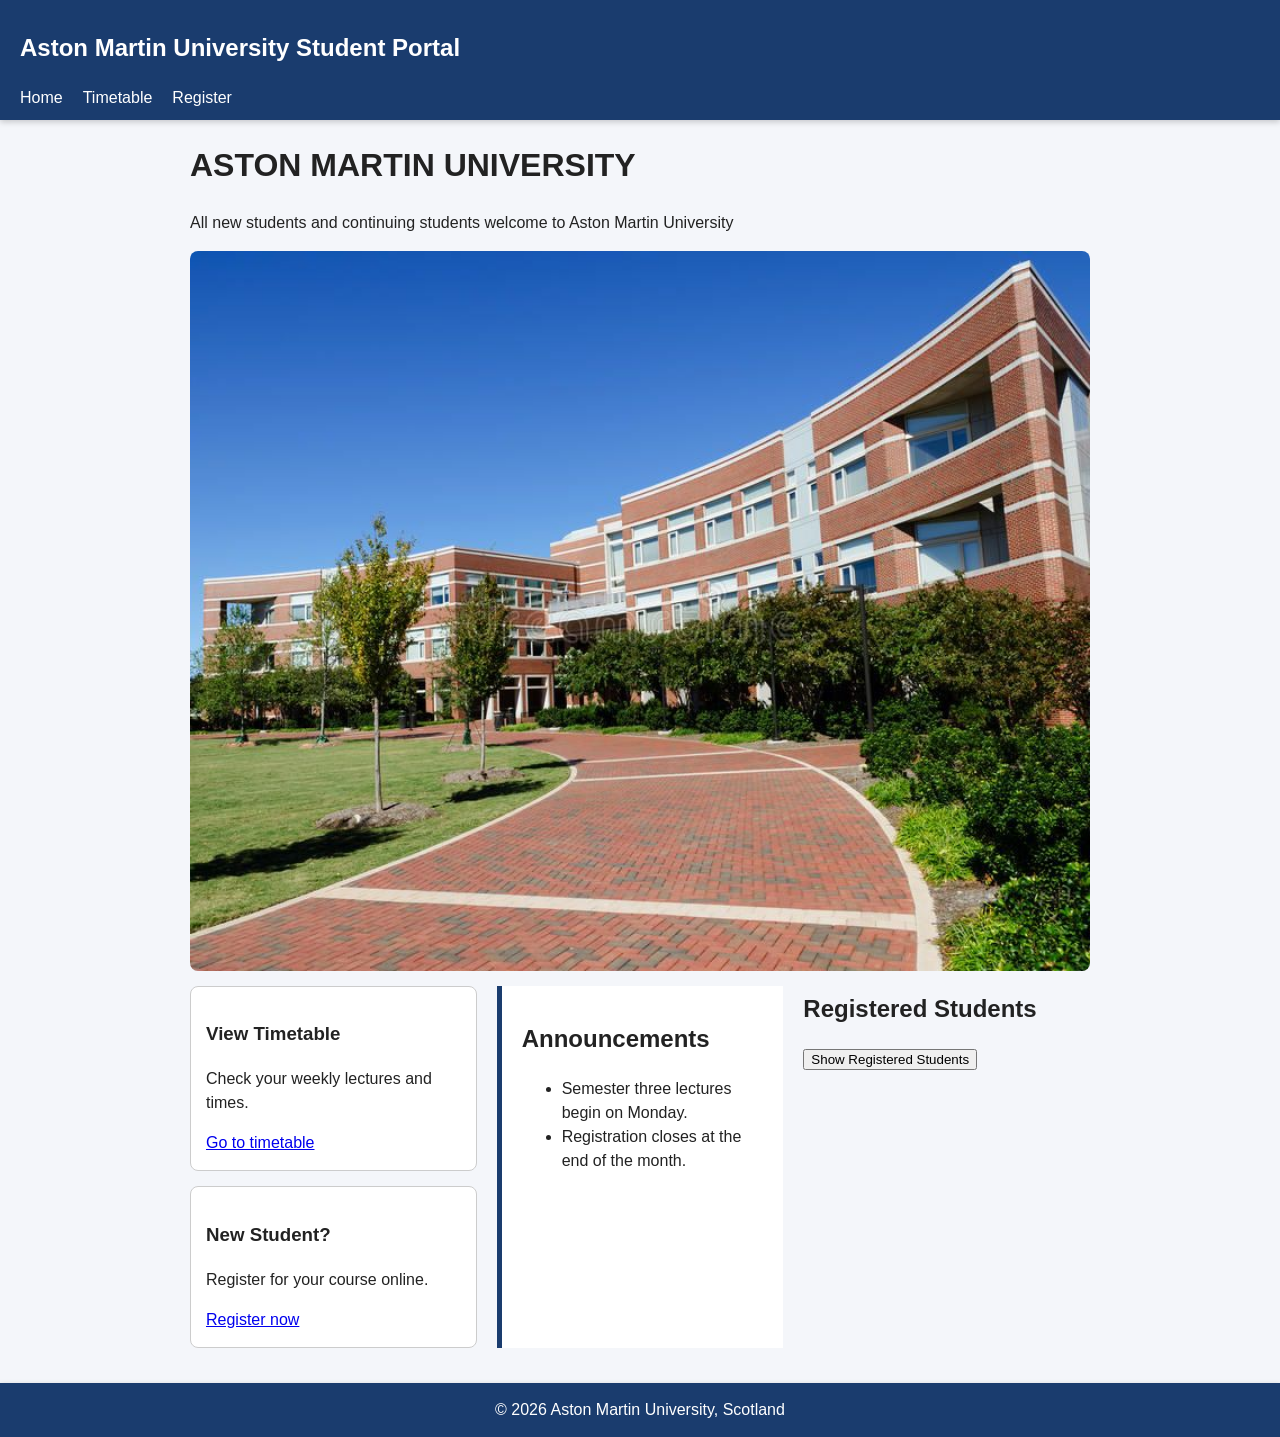
<file: index.html>
<!DOCTYPE html>
<html lang="en">
    <head>
        <meta charset = "UTF-8">
        <meta name = "viewport" content="width=device-width,initial-scale=1.0">
        <title>Dynamic student portal</title>
        <link rel="stylesheet" href="index.css">
    </head>
    <body>
        <header class="site-header">
            <h2>Aston Martin University Student Portal</h2>
            <nav class="main-nav">
                <a href="index.html">Home</a>
                <a href="timetable.html">Timetable</a>
                <a href="register.html" >Register</a>
            </nav>
        </header>
        <main class="content">
            <h1>ASTON MARTIN UNIVERSITY</h1>
            <p> All new students and continuing students welcome to Aston Martin University</p>
            <img id="banner" src="images/image-project.jpg" alt="Aston Martin University campus" width = "900" height = "300">
         <div class="home-grid">
             <section class="quick-links">
              <div class="card">
                <h3>View Timetable</h3>
                <p>Check your weekly lectures and times.</p>
                <a href="timetable.html">Go to timetable</a>
              </div>
              <div class="card">
                <h3>New Student?</h3>
                <p>Register for your course online.</p>
                <a href="register.html">Register now</a>
              </div>
             </section>

             <section class="announcements">
                 <h2>Announcements</h2>
                 <ul>
                   <li>Semester three lectures begin on Monday.</li>
                   <li>Registration closes at the end of the month.</li>
                 </ul>
              </section>
              <section class="students">
                  <h2 id ="student-count">Registered Students</h2>
                  <button id="show-students">Show Registered Students</button>
                  <p id="error-message"></p>
                  <ul id="student-list"></ul>
              </section>
         </div>

        </main>
        <footer class="site-footer">
            &copy; 2026 Aston Martin University, Scotland
        </footer>
        <script src="script.js"></script>    
    </body>
</html>
</file>
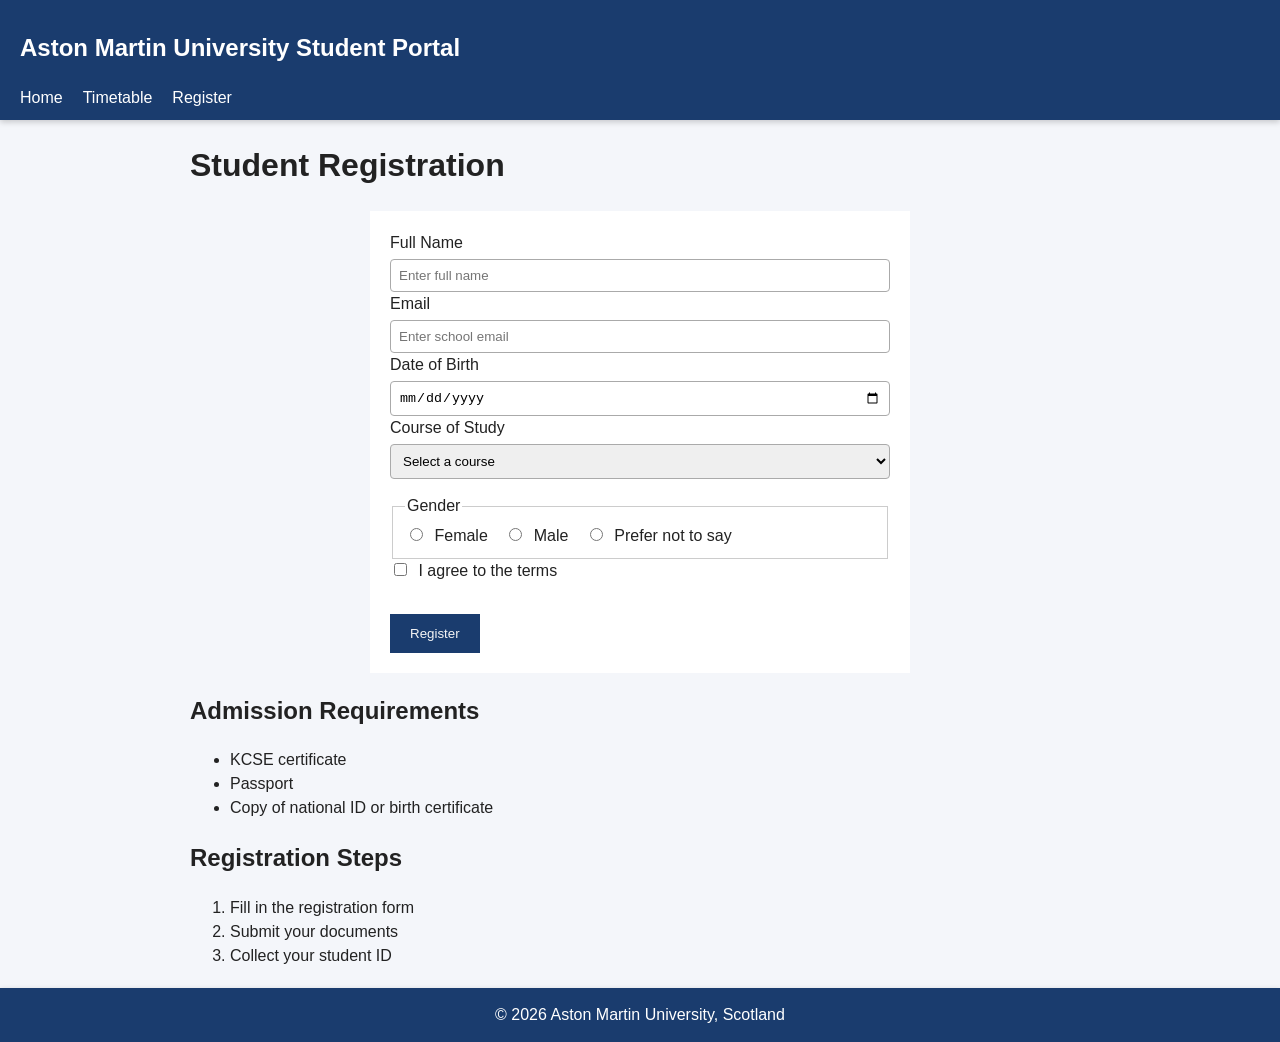
<file: register.html>
<!DOCTYPE html>
<html lang="en">
    <head>
        <meta charset="UTF-8">
        <meta name = "viewport" content="width=device-width,initial-scale=1.0">
        <title>Student Register</title>
        <link rel="stylesheet" href="index.css">
    </head>
<body>
    <header class="site-header">
        <h2>Aston Martin University Student Portal</h2>
        <nav class="main-nav">
            <a href ="index.html">Home</a>
            <a href ="timetable.html">Timetable</a>
            <a href="register.html">Register</a>
        </nav>
    </header>
    <main class="content">
        <h1>Student Registration</h1>

        <form class="form" id="regForm" novalidate>
            <label for="fullname">Full Name</label>
            <input type="text" id="fullname" name="fullname" required placeholder="Enter full name">
            <label for="email">Email</label>
            <input type="email" id="email" name="email" required placeholder="Enter school email">
            <label for="dob">Date of Birth</label>
            <input type="date" id="dob" name="dob" required>
            <label for="course">Course of Study</label>
            <select id="course" name="course" required>
                <option value="">Select a course</option>
                <option>BSc Data Science</option>
                <option>BSc Computer Science</option>
                <option>BSc Information Technology</option>
                <option>BSc Forensics</option>
                <option>BSc Business in Information Technology</option>
            </select>
            <fieldset>
                <legend>Gender</legend>
                <input type="radio" id="female" name="gender" value="female" required>
                <label for="female">Female</label>
                <input type="radio" id="male" name="gender" value="male">
                <label for="male">Male</label>
                <input type="radio" id="other" name="gender" value="Prefer not to say">
                <label for="other">Prefer not to say</label>
            </fieldset>

            <input type="checkbox" id="terms" name="terms" required>
            <label for="terms">I agree to the terms</label>
            <p id="form-error" class="form-error"></p>
            <button type="submit" class="btn-submit">Register</button>
            
        </form>
        <h2>Admission Requirements</h2>
        <ul>
            <li>KCSE certificate</li>
            <li>Passport</li>
            <li>Copy of national ID or birth certificate</li>
        </ul>
        <h2>Registration Steps</h2>
        <ol>
            <li>Fill in the registration form</li>
            <li>Submit your documents</li>
            <li>Collect your student ID</li>
        </ol>
    </main>
    <script src="script.js"></script>
    <footer class="site-footer">
        &copy; 2026 Aston Martin University, Scotland
    </footer>
</body>
</html>
</file>
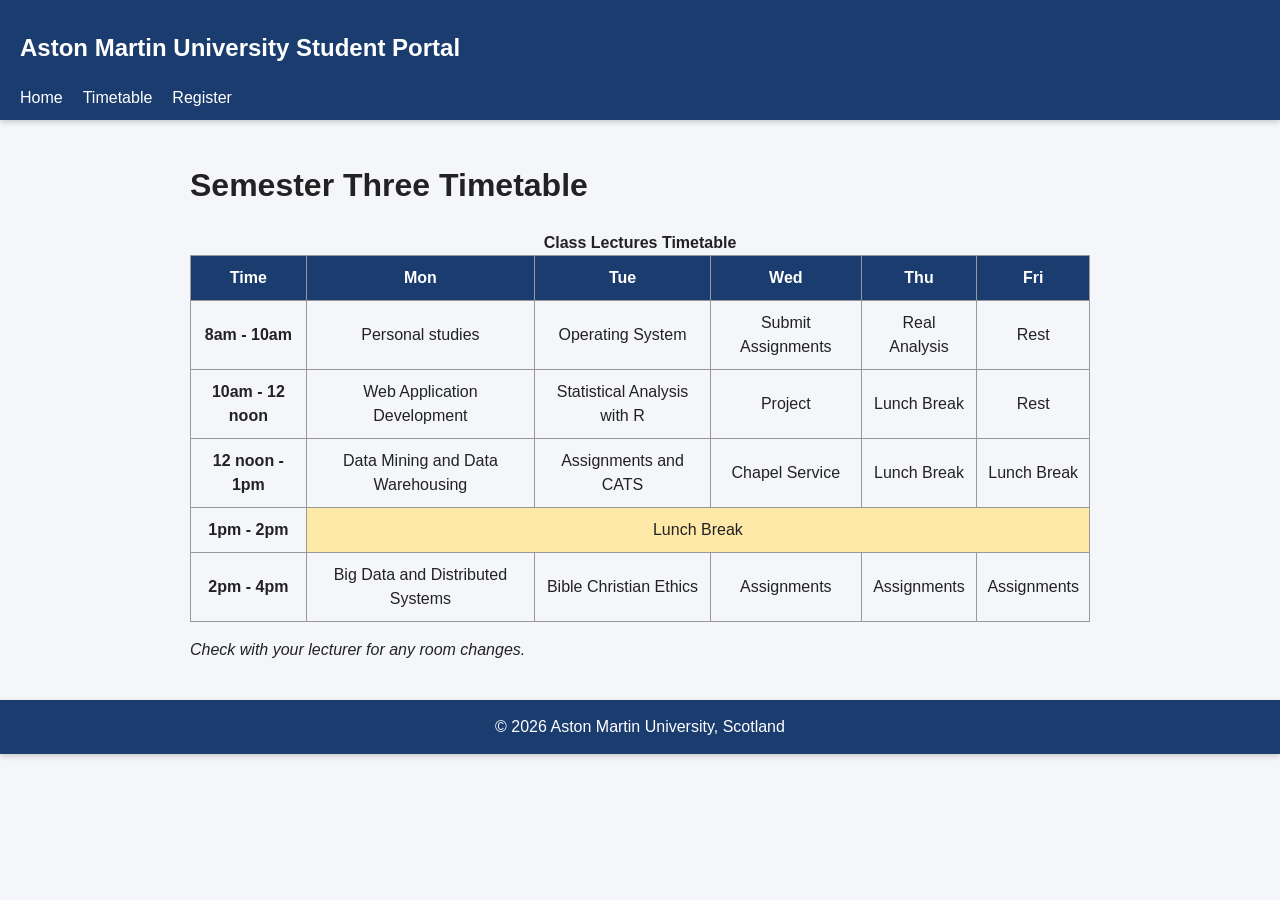
<file: timetable.html>
<!DOCTYPE html>
<html lang="en">
    <head>
        <meta charset="UTF-8">
        <meta name = "viewport" content="width=device-width,initial-scale=1.0">
        <title>Semester Timetable</title>
        <link rel="stylesheet" href="index.css">
    </head>
<body>
    <header class="site-header">
        <h2>Aston Martin University Student Portal</h2>
        <nav class="main-nav">
            <a href ="index.html">Home</a>
            <a href ="timetable.html">Timetable</a>
            <a href="register.html">Register</a>
        </nav>
    </header>
    <main class="content">
        <h1>Semester Three Timetable</h1>
           <table class="timetable">
               <caption>Class Lectures Timetable</caption>
                    <thead>
                    <tr>
                       <th scope ="col">Time</th>
                       <th scope ="col">Mon</th>
                       <th scope = "col">Tue</th>
                       <th scope ="col">Wed</th>
                       <th scope ="col">Thu</th>
                       <th scope  ="col">Fri</th>
                    </tr>
                    </thead>
                <tbody>
                   <tr>
                      <th scope = "row">8am - 10am</th>
                      <td>Personal studies</td>
                      <td>Operating System</td>
                      <td>Submit Assignments</td>
                      <td>Real Analysis</td>
                      <td>Rest</td>
                    </tr>
                    <tr>
                      <th scope  = "row">10am - 12 noon</th>
                      <td>Web Application Development</td>
                      <td>Statistical Analysis with R</td>
                      <td>Project</td>
                      <td>Lunch Break</td>
                      <td>Rest</td>
                    </tr>
                    <tr>
                      <th scope = "row">12 noon - 1pm</th>
                      <td>Data Mining and Data Warehousing</td>
                      <td>Assignments and CATS</td>
                      <td>Chapel Service</td>
                      <td>Lunch Break</td>
                      <td>Lunch Break</td>
                    </tr>
                    <tr>
                        <th scope ="row">1pm - 2pm</th>
                        <td class ="break" colspan="5">Lunch Break</td>
                    </tr>
                    <tr>
                       <th scope="row">2pm - 4pm</th>
                       <td>Big Data and Distributed Systems</td>
                       <td>Bible Christian Ethics</td>
                       <td>Assignments</td>
                       <td>Assignments</td>
                       <td>Assignments</td>
                    </tr>
                </tbody>
            </table>
            <p class="note">Check with your lecturer for any room changes.</p>
    </main>
    <footer class ="site-footer">
      &copy; 2026 Aston Martin University, Scotland
    </footer>
        
</body>
</html>
</file>
<file: index.css>
**, *::before, *::after { box-sizing: border-box; }

body {
    margin: 0;
    font-family: Arial, sans-serif;
    line-height: 1.5;
    color: #222;
    background-color: #f4f6fa;
}

#banner { 
    display: block; 
    height: auto; 
}

.form-error, #error-message 
{ 
    color: #b00020; 
    font-weight: bold; 
}

.btn-submit:hover,
.btn-submit:focus-visible { background-color: #14305a; }

.note { font-style: italic; }
.site-header {
    background-color: #1a3c6e;
    color: white;
    padding: 10px 20px;
}

.site-header h2 {
    color: white;
}

.main-nav a {
    color: white;
    text-decoration: none;
}

.main-nav {
    display: flex;
    gap:20px;
    align-items: center;
    flex-wrap: wrap;
}

.main-nav a:hover,
.main-nav a:focus-visible{
text-decoration: underline;
color:#ff6b6b;
}

.content {
    max-width: 900px;
    margin: 20px auto;
    padding: 0 20px;
}

.site-footer {
    text-align: center;
    padding: 15px;
    background-color: #1a3c6e;
    color:white;
}


#banner {
    width: 100%;
    border-radius: 8px;
}

/* Timetable */
.timetable {
    border-collapse: collapse;
    width: 100%;
    min-width: 700px;
}

.content:has(.timetable) {
    overflow-x: auto;
}

.timetable th,
.timetable td {
    border: 1px solid #999;
    padding: 10px;
    text-align: center;
}
.timetable caption{
    font-weight: bold;
}

.timetable thead th {
    background-color: #1a3c6e;
    color: white;
}

.break {
    background-color: #ffe9a8;
}

/* Registration form */
.form {
   
    max-width:500px;
    padding: 20px;
    background-color: white;
    margin:0 auto;
}

.form fieldset label,
.form input[type = "checkbox"] + label {
    display: inline;
    margin: 0 12px 0 4px;
}
.form input[type="text"],
.form input[type="email"],
.form input[type="date"],
.form select {
    width: 100%;
    padding: 8px;
    margin-top: 4px;
    box-sizing: border-box;
}
.btn-submit {
    color: whitesmoke;
    background-color: #1a3c6e;
    padding: 12px 20px;
    border: none;
    cursor: pointer;
    margin-top: 15px;
}
.card {
    background-color: white;
    border: 1px solid #ccc;
    border-radius: 8px;
    padding: 15px;
    margin: 15px 0;
}

.announcements {
    background-color: white;
    padding: 15px 20px;
    border-left: 5px solid #1a3c6e;
    margin: 15px 0;
}
.form input,
.form select {
    border: 1px solid #aaa;
    border-radius: 4px;
}

fieldset {
    border: 1px solid #ccc;
    margin-top: 15px;
}
.site-header,
.site-footer {
    box-shadow: 0 2px 6px rgba(0, 0, 0, 0.2);
}

.content {
    min-height: 60vh;  
 }
 .home-grid {
    display: grid;
    grid-template-columns: repeat(auto-fit, minmax(250px, 1fr));
    gap: 20px;
}
</file>
